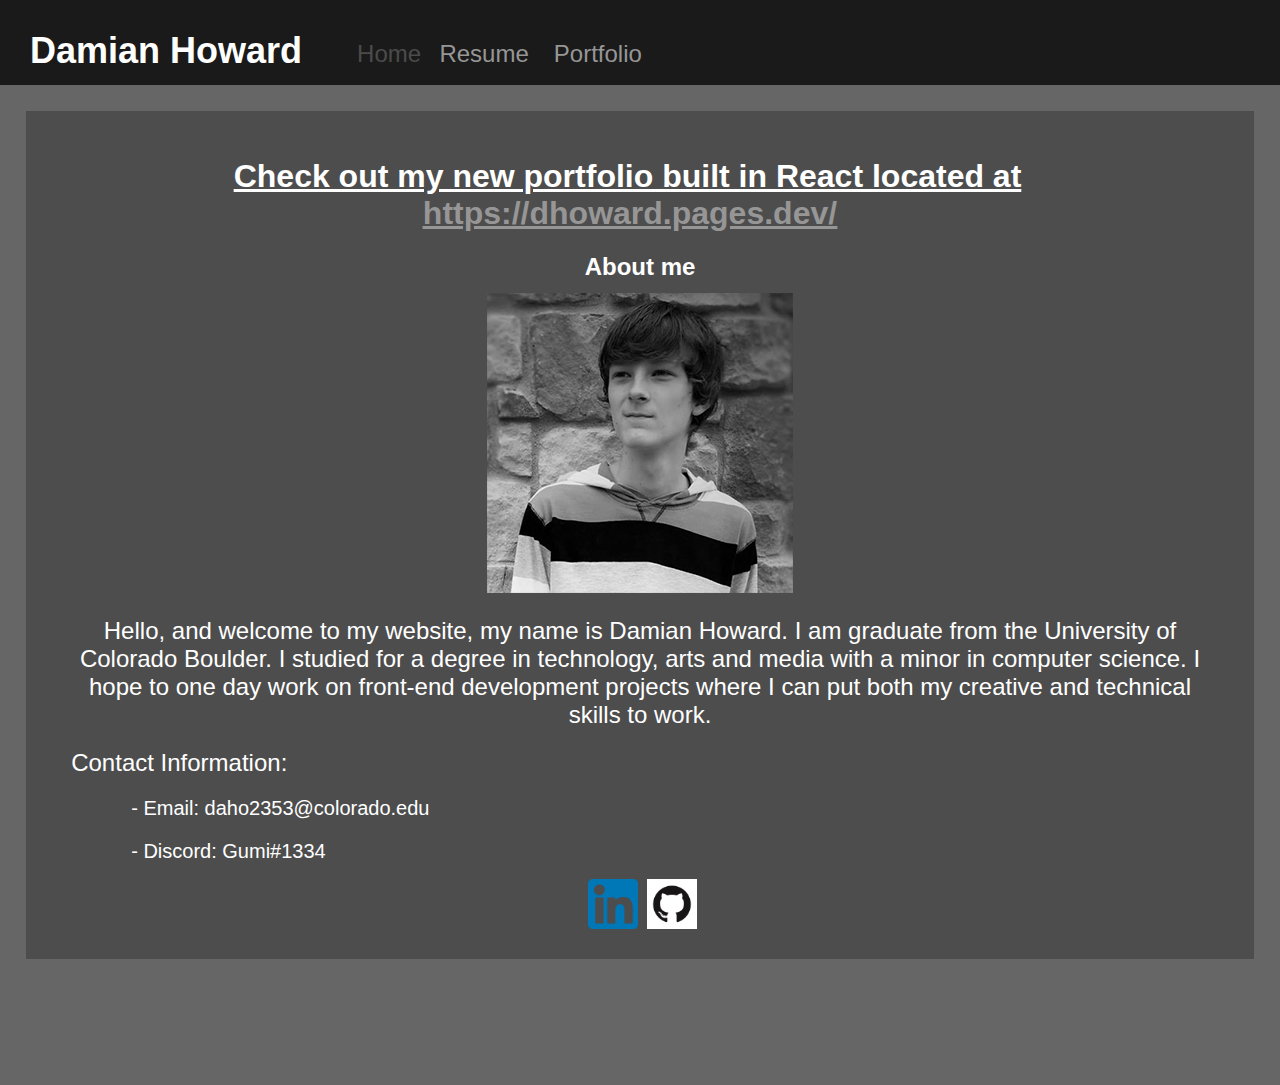
<file: index.html>
<!doctype html>

<html lang="en">

<title>
    Damian Howard - Home
</title>

<!-- at some point do something cool and stylish with Javascript -->
<meta charset="utf-8">

<link href="Project2/css/p2.css" rel="stylesheet" type="text/css">

</head>

<body>

    <div id=container>
        <header>
            <nav>
                <h2> Damian Howard</h2>
                <div class = "pre">
                    <a href="index" class = "activewindow">   Home  </a> 
                    <a href="Project2/resume">Resume  </a>
                    <a href="Project2/portfolio"> Portfolio</a>
                </div>
            </nav>
        </header>
        <div id=article>
            <section class="fullwidth">
                <h1 class="disclaimer"> Check out my new portfolio built in React located at <a href="https://dhoward.pages.dev/"> https://dhoward.pages.dev/ </a></h1>
                <h3> About me </h3>
                <img src="Project2/img/Portrait.png" alt=" a picture of me">
                <p> Hello, and welcome to my website, my name is Damian Howard. I am graduate from the University of Colorado Boulder. I studied for a degree in technology, arts and media with a minor in computer science. I hope to one day work on front-end development projects where I can put both my creative and technical skills to work. </p>
                <p> Contact Information: </p>
                <ol>
                    <li> - Email: daho2353@colorado.edu </p></li>
                    <li> - Discord: Gumi#1334 </li>
                </ol>
                <a href="https://www.linkedin.com/in/damian-howard-801906174/"><img src="Project2/img/linkedin.png" height="50px" width="50px"></a>
                <a href="https://github.com/daho2353"><img src="Project2/img/github.png" height="50px" width="50px"></a>
                </div>
            </section>
        </div>


        <footer>

        </footer>

    </div>
</body>


</html>
</file>
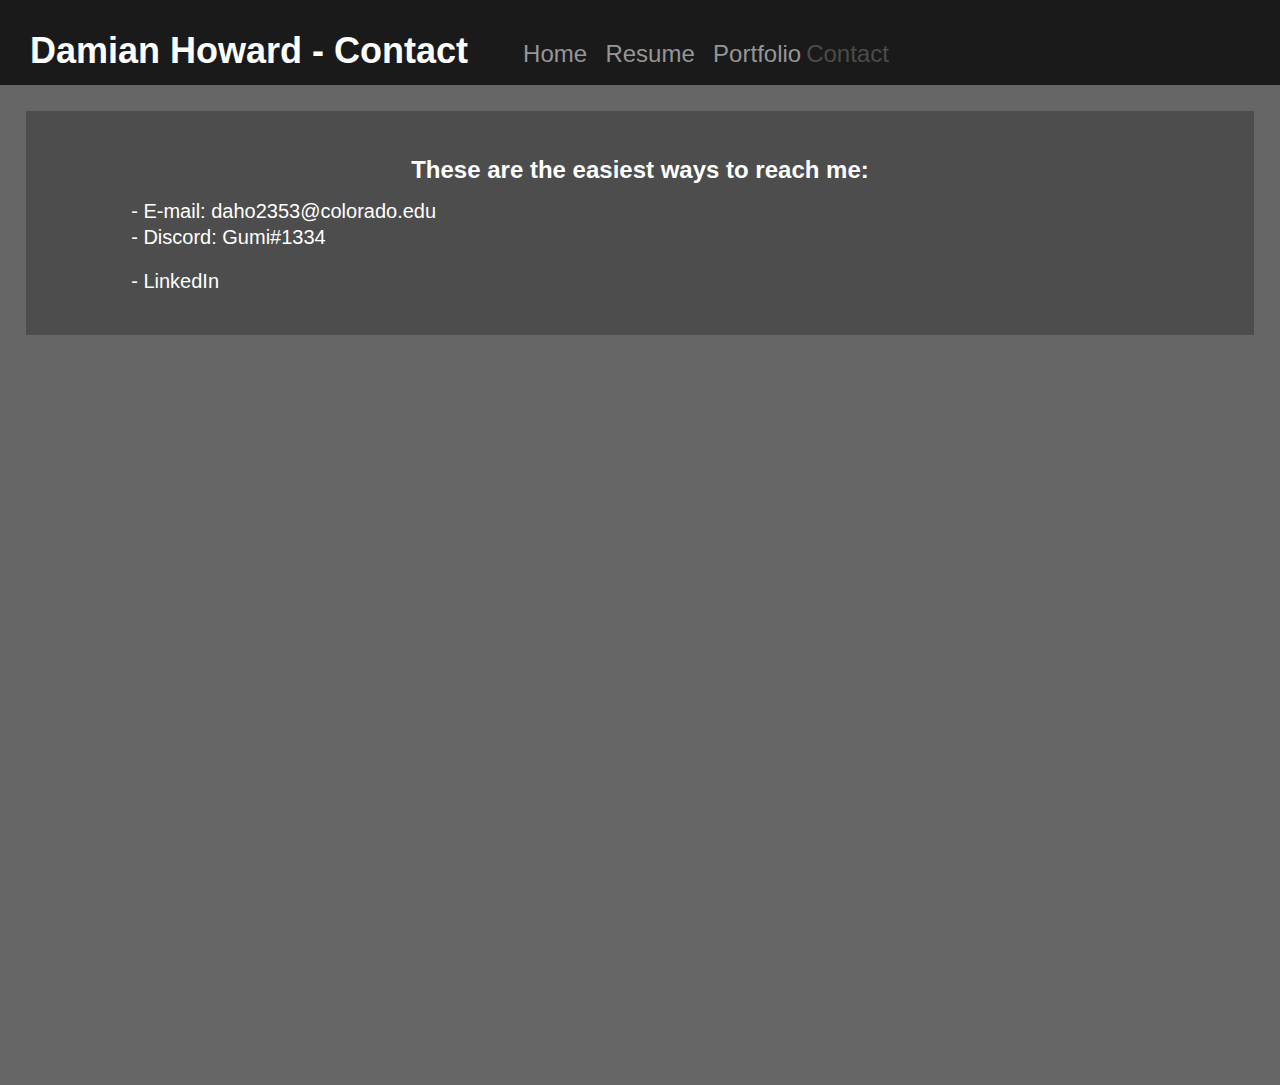
<file: Project2/Contact.html>
<!doctype html>

<html lang="en">

<title>
    Damian Howard - Contact
</title>

<meta charset="utf-8">

<link href="css/p2.css" rel="stylesheet" type="text/css">

</head>

<body>

    <div id=container>
        <header>
        <nav>
            <h2> Damian Howard - Contact </h2>
            <div class="pre">
                <a href="../index.html">   Home  </a> 
                <a href="resume.html">Resume  </a>
                <a href="portfolio.html">Portfolio</a>
                <a href="contact.html" class = "activewindow">Contact  </a> 
            </div>
        </nav>
        </header>
        <div id=article>

            <section class="fullwidth">
                <h3> These are the easiest ways to reach me: </h3>
                <ul>
                    <li> - E-mail: daho2353@colorado.edu</li>
                    <li> - Discord: Gumi#1334</li>
                    <a href="https://www.linkedin.com/in/damian-howard-801906174/" class="whitetext"><li>- LinkedIn </li></a>
                </ul>
                <!-- spice this up with buttons or something -->
            </section>
        </div>


        <footer>

        </footer>

    </div>
</body>


</html>
</file>
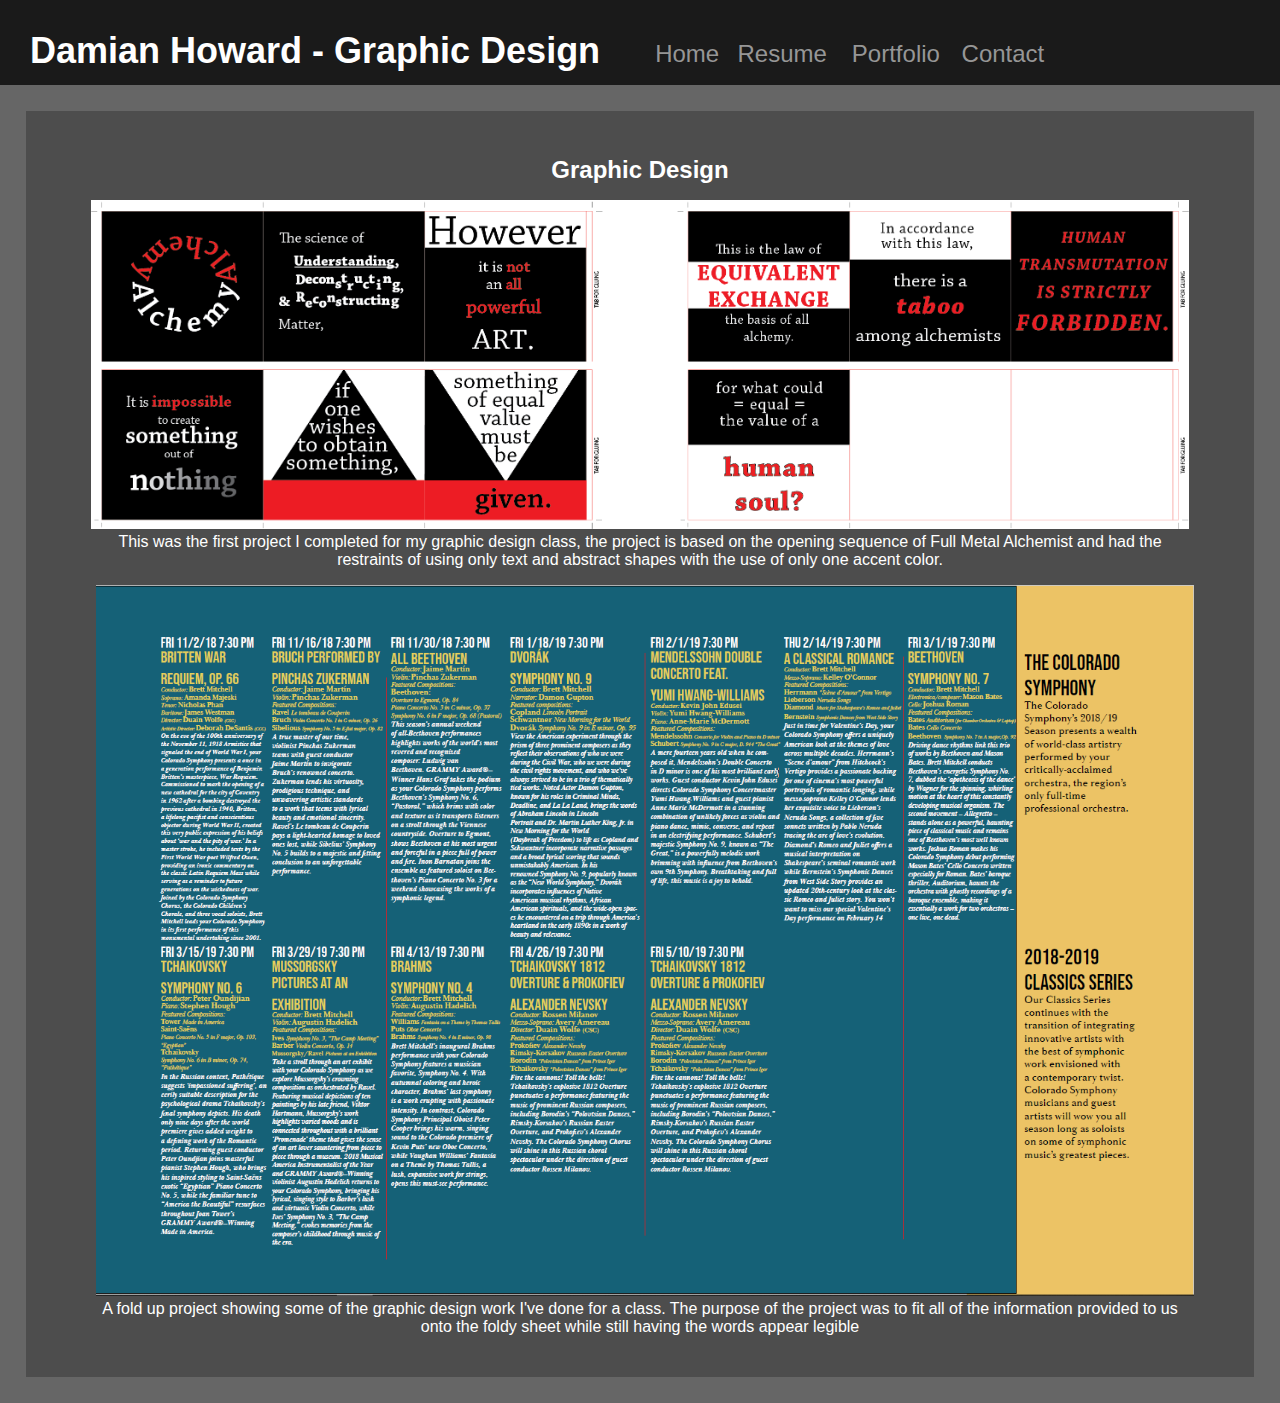
<file: Project2/GD.html>
<!doctype html>

<html lang="en">

<title>
    Damian Howard - Graphic Design
</title>

<meta charset="utf-8">

<link href="css/p2.css" rel="stylesheet" type="text/css">

</head>

<body>

    <div id=container>
        <header>
        <nav>
            <h2> Damian Howard - Graphic Design </h2>
            <div class = "pre">
                <a href="../index.html">   Home  </a> 
                <a href="resume.html">Resume  </a>
                <div class="dropdown"> 
                    <a href="projects.html" class="dropbutton"> Portfolio </a> 
                    <div class="dropdowncontent">
                        <a href="PV.html"> Photography </a>
                        <a href="SD.html"> Software Dev.</a>
                        <a href="music.html"> Music </a>
                        <a href="GD.html" class ="activewindow"> Graphic Design</a>
                    </div>
                </div>
                <a href="contact.html">Contact  </a> 
            </div>
        </nav>
        </header>
        <div id=article>
            <section class="fullwidth">
                <h3> Graphic Design </h3>
                <figure> 
                    <img src="img/project1.png" alt="TEXT Project 1" class="whitebackground">
                    <figcaption> This was the first project I completed for my graphic design class, the project is based on the opening sequence of Full Metal Alchemist and had the restraints of using only text and abstract shapes with the use of only one accent color.  </figcaption>
                </figure>
                <figure>
                    <a href="img/project2.png"><img src="img/project2.png" alt="TEXT Project 2"></a>
                    <figcaption> A fold up project showing some of the graphic design work I've done for a class. The purpose of the project was to fit all of the information provided to us onto the foldy sheet while still having the words appear legible</figcaption>
                </figure>
                <!-- thumbnail the project images because they take a bit to load -->
                <!-- add Gumi logo I made in TEXT-->
            </section>

        </div>


        <footer>

        </footer>

    </div>
</body>


</html>
</file>
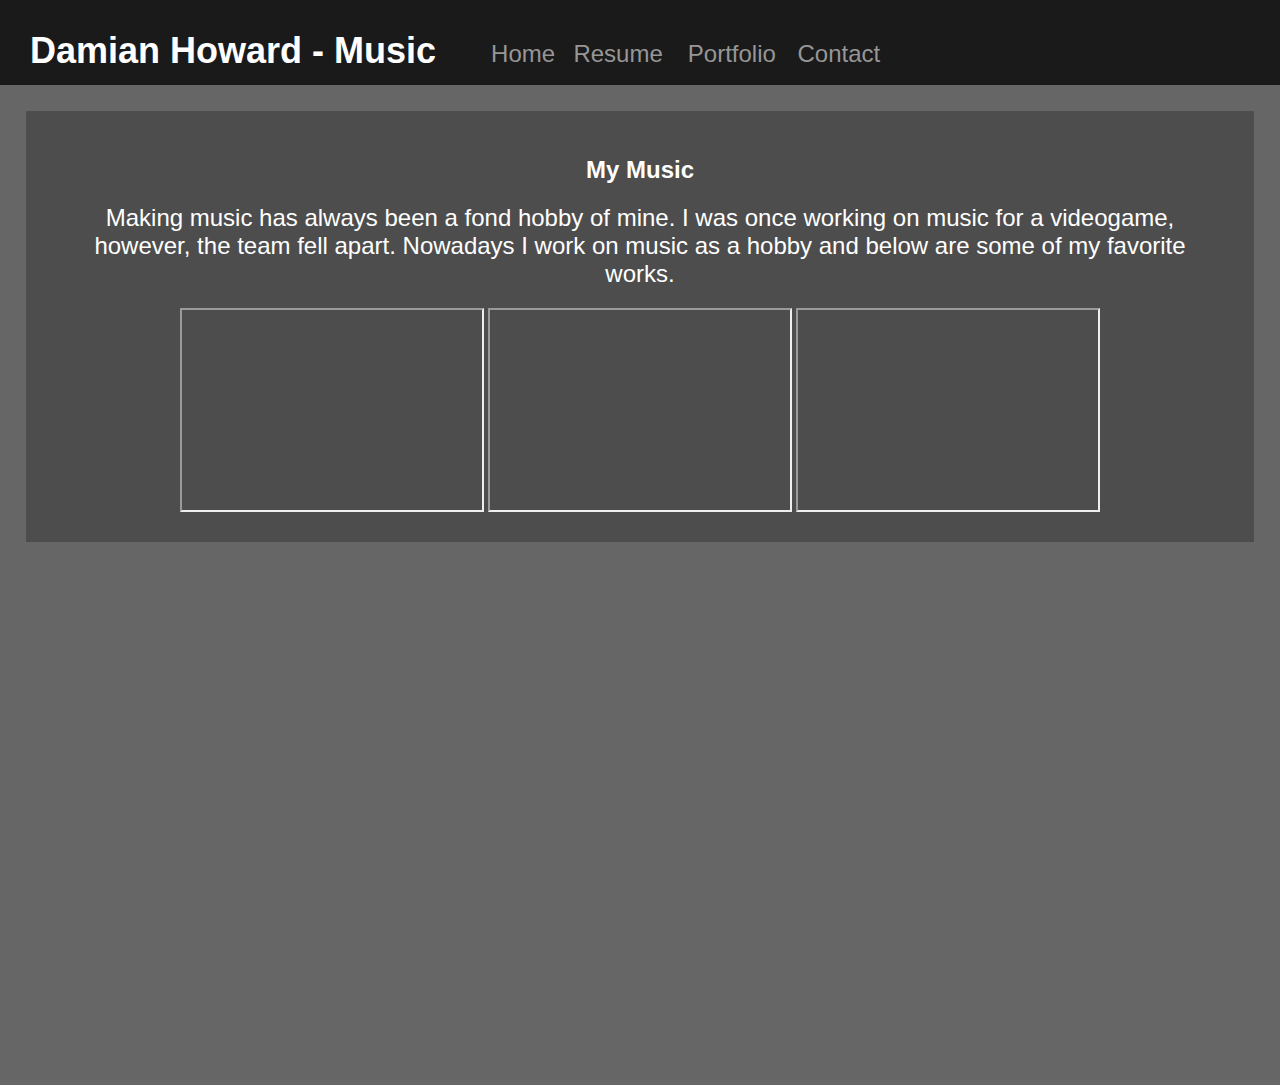
<file: Project2/music.html>
<!doctype html>

<html lang="en">

<title>
    Damian Howard - Music
</title>

<meta charset="utf-8">

<link href="css/p2.css" rel="stylesheet" type="text/css">

</head>

<body>

    <div id=container>
        <header>
        <nav>
            <h2> Damian Howard - Music </h2>
            <div class = "pre">
                <a href="../index.html">   Home  </a> 
                <a href="resume.html">Resume  </a>
                <div class="dropdown"> 
                    <a href="projects.html" class="dropbutton"> Portfolio </a> 
                    <div class="dropdowncontent">
                        <a href="PV.html"> Photography </a>
                        <a href="SD.html"> Software Dev.</a>
                        <a href="music.html" class="activewindow"> Music </a>
                        <a href="GD.html"> Graphic Design</a>
                    </div>
                </div>
                <a href="contact.html">Contact  </a> 
            </div>
        </nav>
        </header>
        <div id=article>

            <section class="fullwidth">
                <h3> My Music </h3>
                <p> Making music has always been a fond hobby of mine. I was once working on music for a videogame, however, the team fell apart. Nowadays I work on music as a hobby and below are some of my favorite works.</p>
                <iframe height="200" allow="autoplay" src="https://w.soundcloud.com/player/?url=https%3A//api.soundcloud.com/tracks/534698049&color=%23ff5500&auto_play=false&hide_related=false&show_comments=true&show_user=true&show_reposts=false&show_teaser=true&visual=true%22%3E"></iframe>
                <iframe height="200" allow="autoplay" src="https://w.soundcloud.com/player/?url=https%3A//api.soundcloud.com/tracks/500973090&color=%23ff5500&auto_play=false&hide_related=false&show_comments=true&show_user=true&show_reposts=false&show_teaser=true&visual=true%22%3E"></iframe>
                <iframe height="200" allow="autoplay" src="https://w.soundcloud.com/player/?url=https%3A//api.soundcloud.com/tracks/514441077&color=%23ff5500&auto_play=false&hide_related=false&show_comments=true&show_user=true&show_reposts=false&show_teaser=true&visual=true%22%3E"></iframe>
            </section>
        </div>


        <footer>

        </footer>

    </div>
</body>


</html>
</file>
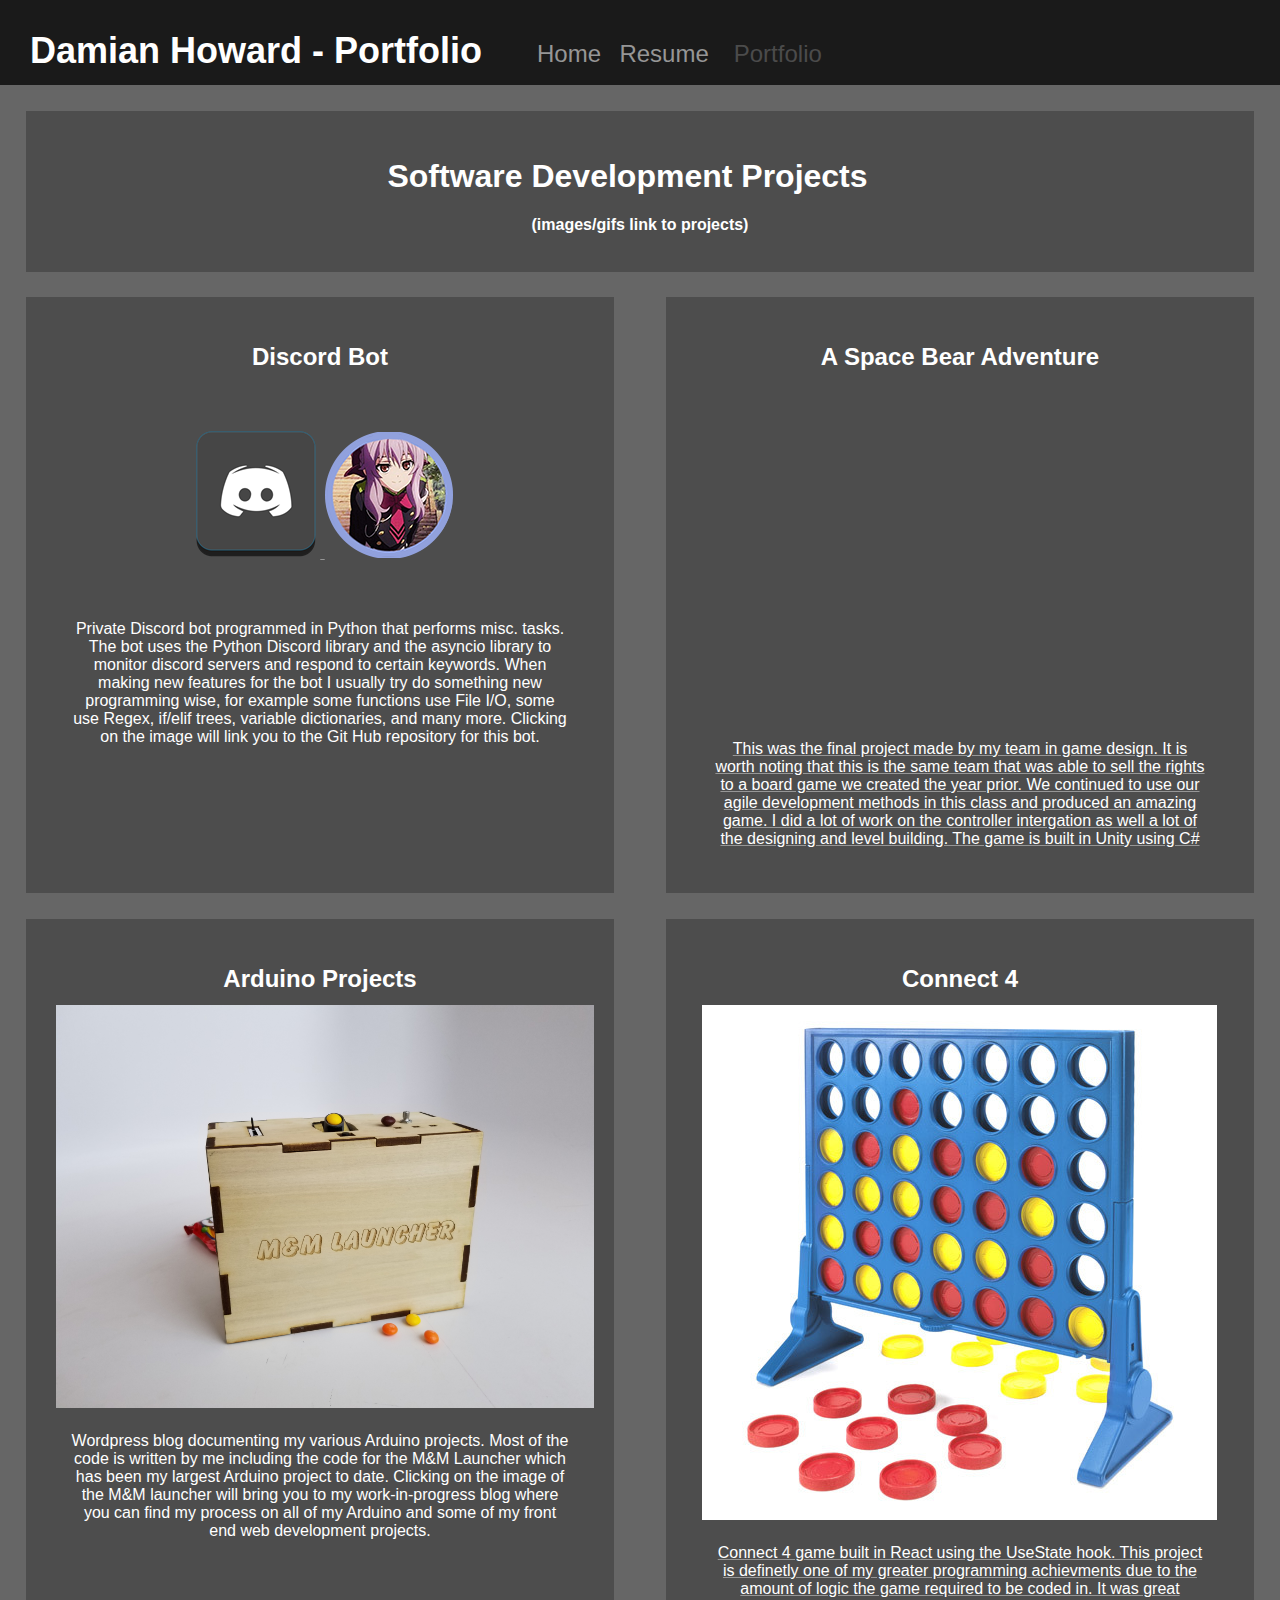
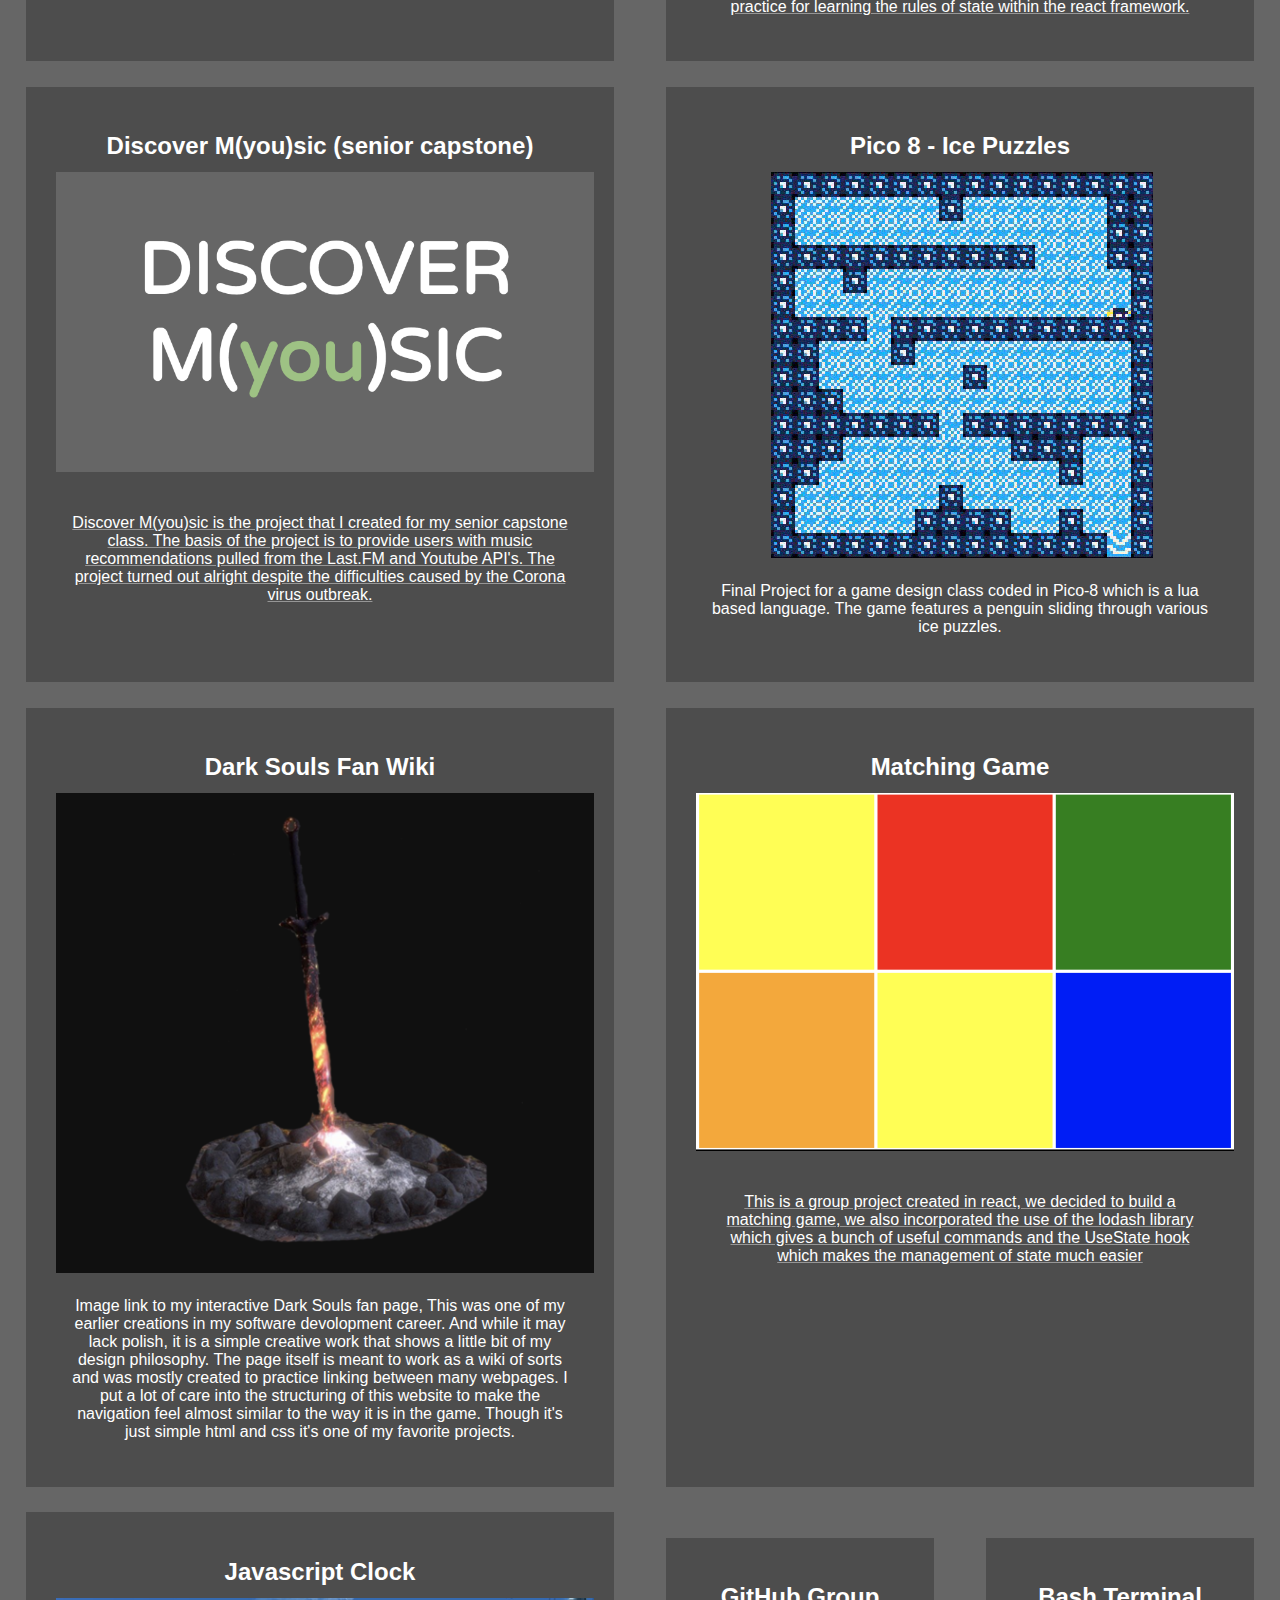
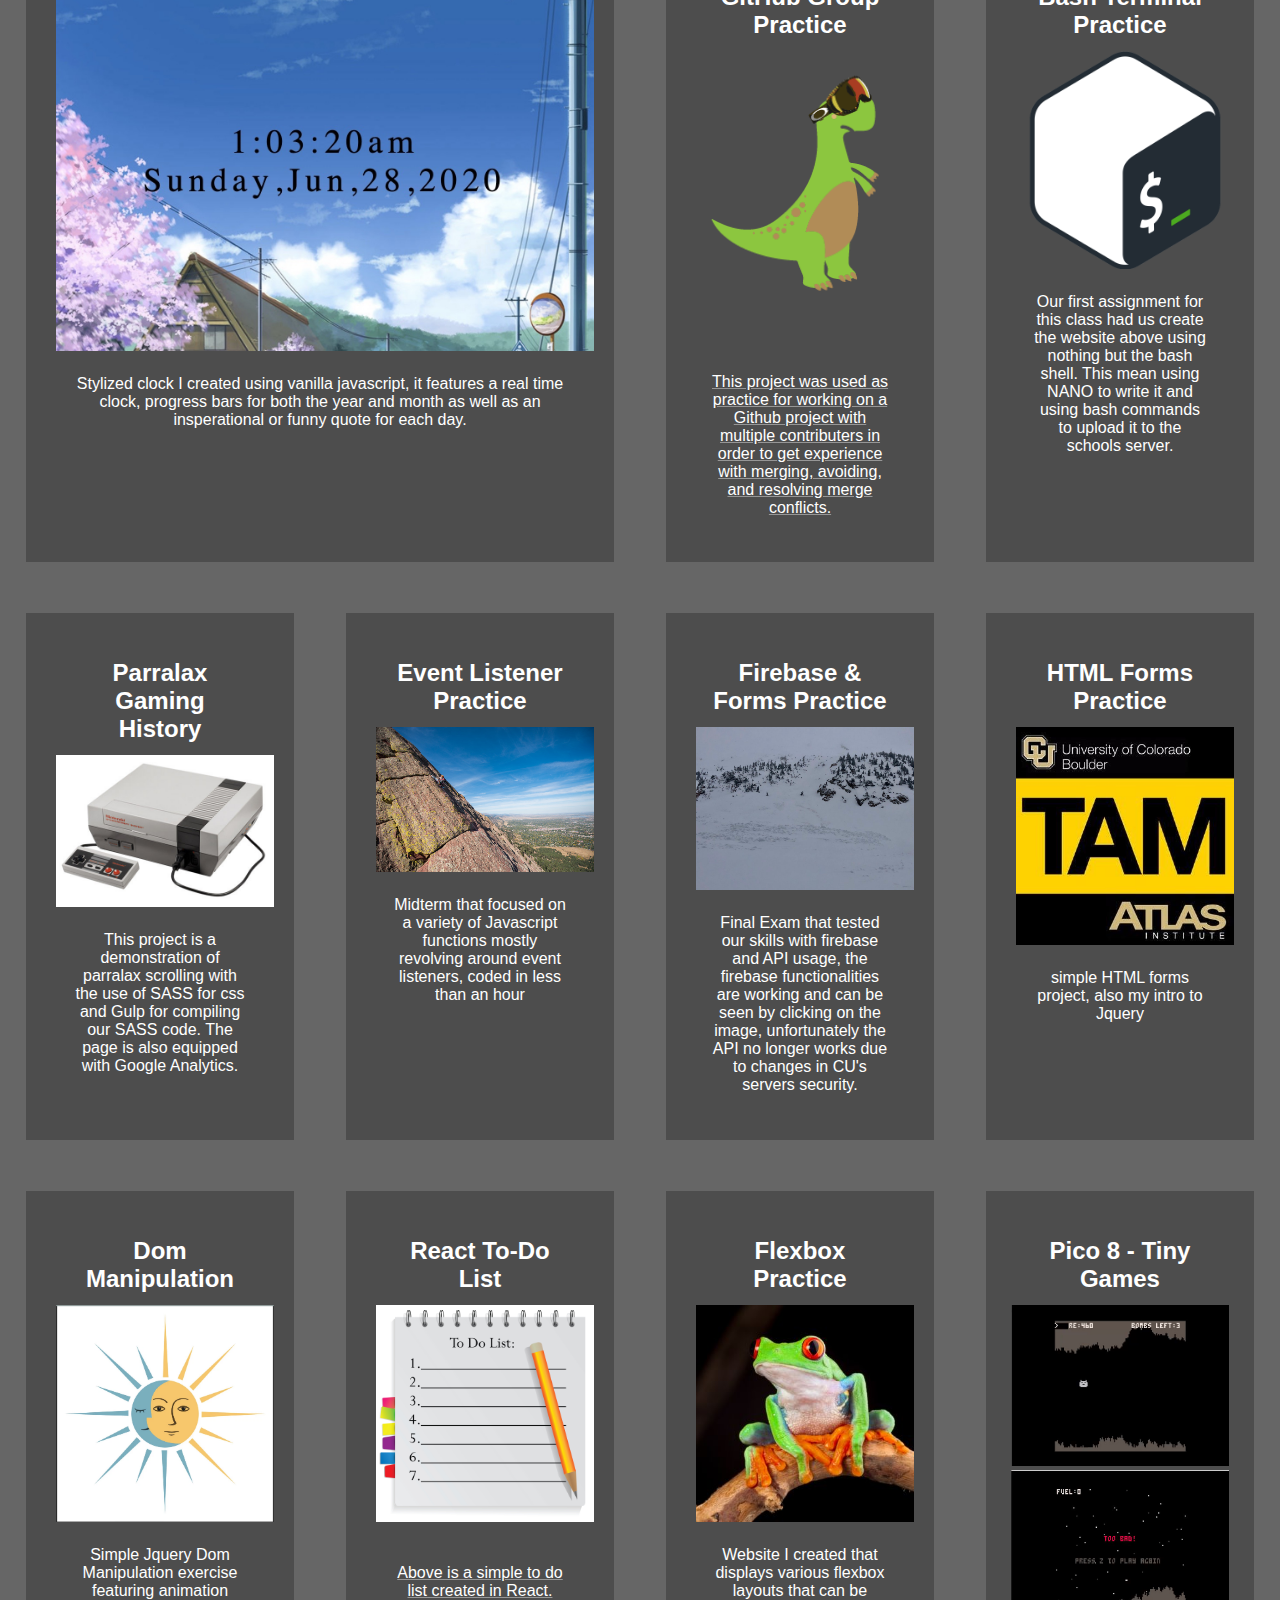
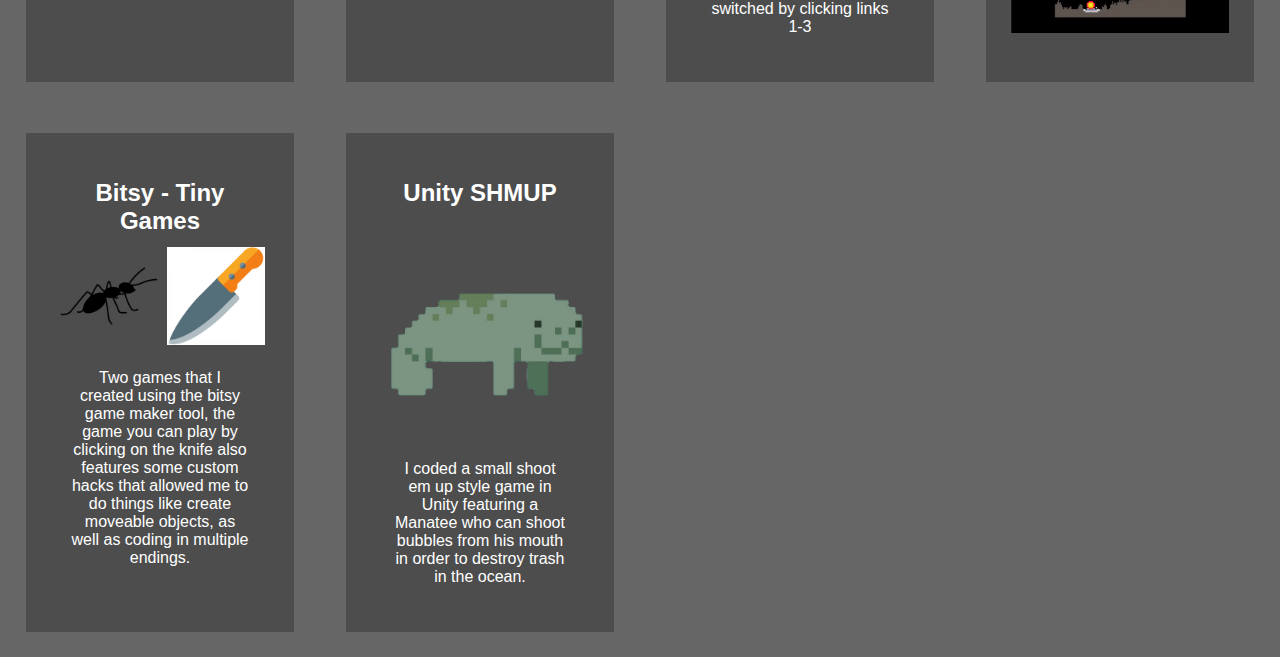
<file: Project2/portfolio.html>
<!doctype html>

<html lang="en">

<title>
    Damian Howard - Software Dev.
</title>

<meta charset="utf-8">

<link href="css/p2.css" rel="stylesheet" type="text/css">

</head>

<body>

    <div id=container>
        <header>
        <nav>
            <h2> Damian Howard - Portfolio </h2>
            <div class = "pre">
                <a href="../index">   Home  </a> 
                <a href="resume">Resume  </a>
                <a href="portfolio" class="activewindow"> Portfolio</a>
            </div>
        </nav>
        </header>
        <div id=article>

            <section class="fullwidth">
                <h1> Software Development Projects </h1>
                <h3 class="smallheader"> (images/gifs link to projects)</h4>
            </section>

            <section class="halfwidth">
                <h3> Discord Bot </h3>
                <section class="fullwidth" style="margin-top: 3em ; margin-bottom: 3em">
                    <a href = "https://github.com/daho2353/Discord-Bot">
                        <img src="img/discord.png" alt="discord icon">
                        <img src="img/boticon.png" alt="bot icon">
                    </a>
                </section>
                <p class="smallheader"> Private Discord bot programmed in Python that performs misc. tasks. The bot uses the Python Discord library and the asyncio library to monitor discord servers and respond to certain keywords. When making new features for the bot I usually try do something new programming wise, for example some functions use File I/O, some use Regex, if/elif trees, variable dictionaries, and many more. Clicking on the image will link you to the Git Hub repository for this bot.</p>
            </section>

            <section class="halfwidth">
                <h3> A Space Bear Adventure </h3>
                <iframe width="560" height="315" src="https://www.youtube.com/embed/ie4Q3VwbWSA" frameborder="0" allow="accelerometer; autoplay; encrypted-media; gyroscope; picture-in-picture" allowfullscreen></iframe>
                <a href="https://github.com/turnerdylan/SpaceBearsFA19"><p class="smallheader"> This was the final project made by my team in game design. It is worth noting that this is the same team that was able to sell the rights to a board game we created the year prior. We continued to use our agile development methods in this class and produced an amazing game. I did a lot of work on the controller intergation as well a lot of the designing and level building. The game is built in Unity using C#</p></a>
            </section>

            <section class="halfwidth">
                <h3> Arduino Projects </h3>
                <a href="https://daho2353.wordpress.com/category/object/"><img src="img/MMLaunch.jpg" alt="arduino icon"></a>
                <p class="smallheader"> Wordpress blog documenting my various Arduino projects. Most of the code is written by me including the code for the M&M Launcher which has been my largest Arduino project to date. Clicking on the image of the M&M launcher will bring you to my work-in-progress blog where you can find my process on all of my Arduino and some of my front end web development projects.</p>
            </section>

            <section class="halfwidth">
                <h3> Connect 4 </h3>
                <a href="http://creative.colorado.edu/~daho2353/dev/Final"><img src="img/connect4.jpeg" alt="Connect 4"></a>
                <a href="https://github.com/daho2353/connect4"><p class="smallheader"> Connect 4 game built in React using the UseState hook. This project is definetly one of my greater programming achievments due to the amount of logic the game required to be coded in. It was great practice for learning the rules of state within the react framework.</p></a>
            </section>

            <section class="halfwidth">
                <h3> Discover M(you)sic (senior capstone)</h3>
                <a href="https://creative.colorado.edu/~daho2353/capstone/"><img src="img/capstone.png" alt="capstone" ></a>
                <a href="https://daho2353.wordpress.com/2020/01/13/capstone-documentation/"><p class="smallheader"> Discover M(you)sic is the project that I created for my senior capstone class. The basis of the project is to provide users with music recommendations pulled from the Last.FM and Youtube API's. The project turned out alright despite the difficulties caused by the Corona virus outbreak.</p></a>
            </section>

            <section class="halfwidth">
                <h3> Pico 8 - Ice Puzzles</h3>
                <a href="https://imgumi.itch.io/penguin-cave"><img src="img/penguin.gif" alt="final pico8 game"></a>
                <p class="smallheader"> Final Project for a game design class coded in Pico-8 which is a lua based language. The game features a penguin sliding through various ice puzzles.</p>
            </section>

            <section class="halfwidth">
                <h3> Dark Souls Fan Wiki </h3>
                <a href="http://creative.colorado.edu/~daho2353/web/Project1/UBonfire.html"><img src="img/darksoul.png" alt="Home Screen to Project"></a>
                <p class="smallheader"> Image link to my interactive Dark Souls fan page, This was one of my earlier creations in my software devolopment career. And while it may lack polish, it is a simple creative work that shows a little bit of my design philosophy. The page itself is meant to work as a wiki of sorts and was mostly created to practice linking between many webpages. I put a lot of care into the structuring of this website to make the navigation feel almost similar to the way it is in the game. Though it's just simple html and css it's one of my favorite projects.</p>
            </section>

            <section class="halfwidth">
                <h3> Matching Game </h3>
                <a href="http://creative.colorado.edu/~daho2353/fwd/Project2"><img src="img/matching.png" alt="project 2 image"></a>
                <a href="https://github.com/daho2353/FWDProject2"><p class="smallheader"> This is a group project created in react, we decided to build a matching game, we also incorporated the use of the lodash library which gives a bunch of useful commands and the UseState hook which makes the management of state much easier </p></a>
            </section>

            <section class="halfwidth">
                <h3> Javascript Clock </h3>
                <a href="https://creative.colorado.edu/~daho2353/web/Lab8/clock.html"><img src="img/clock.jpg" alt="clock"></a>
                <p class="smallheader"> Stylized clock I created using vanilla javascript, it features a real time clock, progress bars for both the year and month as well as an insperational or funny quote for each day.</p>
            </section>

            <section class="quarterwidth">
                <h3> GitHub Group Practice </h3>
                <a href="http://creative.colorado.edu/~daho2353/dev/exquisitecorpse"><img src="img/dino.png" alt="exquisite corpse image representation (dinosaur)"></a>
                <a href="https://github.com/smanning29/exquisite-corpse"><p class="smallheader"> This project was used as practice for working on a Github project with multiple contributers in order to get experience with merging, avoiding, and resolving merge conflicts. </p></a>
            </section>

            <section class="quarterwidth">
                <h3> Bash Terminal Practice </h3>
                <a href="http://creative.colorado.edu/~daho2353/dev/bashme"><img src="img/bash.png" alt = "Bash Logo"/></a>
                <p class="smallheader">  Our first assignment for this class had us create the website above using nothing but the bash shell. This mean using NANO to write it and using bash commands to upload it to the schools server. </p>
            </section>

            <section class="quarterwidth">
                <h3> Parralax Gaming History </h3>
                <a href="http://creative.colorado.edu/~daho2353/dev/gaminghistory"><img src="img/NES.jpg" alt="Nintendo Entertainment System"></a>
                <p class="smallheader"> This project is a demonstration of parralax scrolling with the use of SASS for css and Gulp for compiling our SASS code. The page is also equipped with Google Analytics.</p>
            </section>

            <section class="quarterwidth">
                <h3> Event Listener Practice </h3>
                <a href="http://creative.colorado.edu/~daho2353/fwd/midterm"><img src="img/flatirons.png" alt="Midterm representation"></a>
                <p class="smallheader"> Midterm that focused on a variety of Javascript functions mostly revolving around event listeners, coded in less than an hour </p>
            </section>

            <section class="quarterwidth">
                <h3> Firebase & Forms Practice </h3>
                <a href="http://creative.colorado.edu/~daho2353/fwd/Final/"><img src="img/avalanche.jpg" alt="final image "></a>
                <p class="smallheader">  Final Exam that tested our skills with firebase and API usage, the firebase functionalities are working and can be seen by clicking on the image, unfortunately the API no longer works due to changes in CU's servers security. </p>
            </section>

            <section class="quarterwidth">
                <h3> HTML Forms Practice </h3>
                <a href="http://creative.colorado.edu/~daho2353/fwd/Lab2/Lab2.html"><img src="img/TAM.jpg" alt="Lab 2 image representation"></a>
                <p class="smallheader"> simple HTML forms project, also my intro to Jquery </p>
            </section>

            <section class="quarterwidth">
                <h3> Dom Manipulation</h3>
                <a href="http://creative.colorado.edu/~daho2353/fwd/Lab4/Lab4.html"><img src="img/sunmoon.png" alt="Lab 4 image representation"></a>
                <p class="smallheader"> Simple Jquery Dom Manipulation exercise featuring animation </p>
            </section>

            <section class="quarterwidth">
                <h3> React To-Do List </h3>
                <a href="http://creative.colorado.edu/~daho2353/fwd/Lab7"><img src="img/todolist.jpg" alt="Lab 7 image representation" ></a>
                <a href="https://github.com/daho2353/ReactToDo/tree/master/src" ><p class="smallheader">Above is a simple to do list created in React. </p></a>
            </section>

            <section class="quarterwidth">
                <h3> Flexbox Practice</h3>
                <a href="https://creative.colorado.edu/~daho2353/web/Lab5/flexbox-layout1.html"><img src="img/frog.jpg" alt =" flexbox froggy pun"></a>
                <p class="smallheader"> Website I created that displays various flexbox layouts that can be switched by clicking links 1-3 </p>
            </section>

            <section class="quarterwidth">
                <h3> Pico 8 - Tiny Games</h3>
                <img src="img/flappy.gif" alt="pico 8 game">
                <img src="img/land.gif" alt="pico 8 game">
            </section>

            <section class="quarterwidth">
                <h3> Bitsy - Tiny Games </h3>
                <a href="https://imgumi.itch.io/worker-ant-scavenges-for-food"><img src="img/ant.png" alt="ant" hieght="50%" width="45%"></a>
                <a href="https://imgumi.itch.io/the-murder-in-squarulus-mansion"><img src="img/knife.png" alt="knife" hieght="50%" width="45%"></a>
                <p class="smallheader"> Two games that I created using the bitsy game maker tool, the game you can play by clicking on the knife also features some custom hacks that allowed me to do things like create moveable objects, as well as coding in multiple endings.</p>
            </section>

            <section class="quarterwidth">
                <h3> Unity SHMUP </h3>
                <img src="img/manatee.png" alt="manatee">
                <p class="smallheader"> I coded a small shoot em up style game in Unity featuring a Manatee who can shoot bubbles from his mouth in order to destroy trash in the ocean. </p>
            </section>


        </div>


        <footer>

        </footer>

    </div>
</body>


</html>
</file>
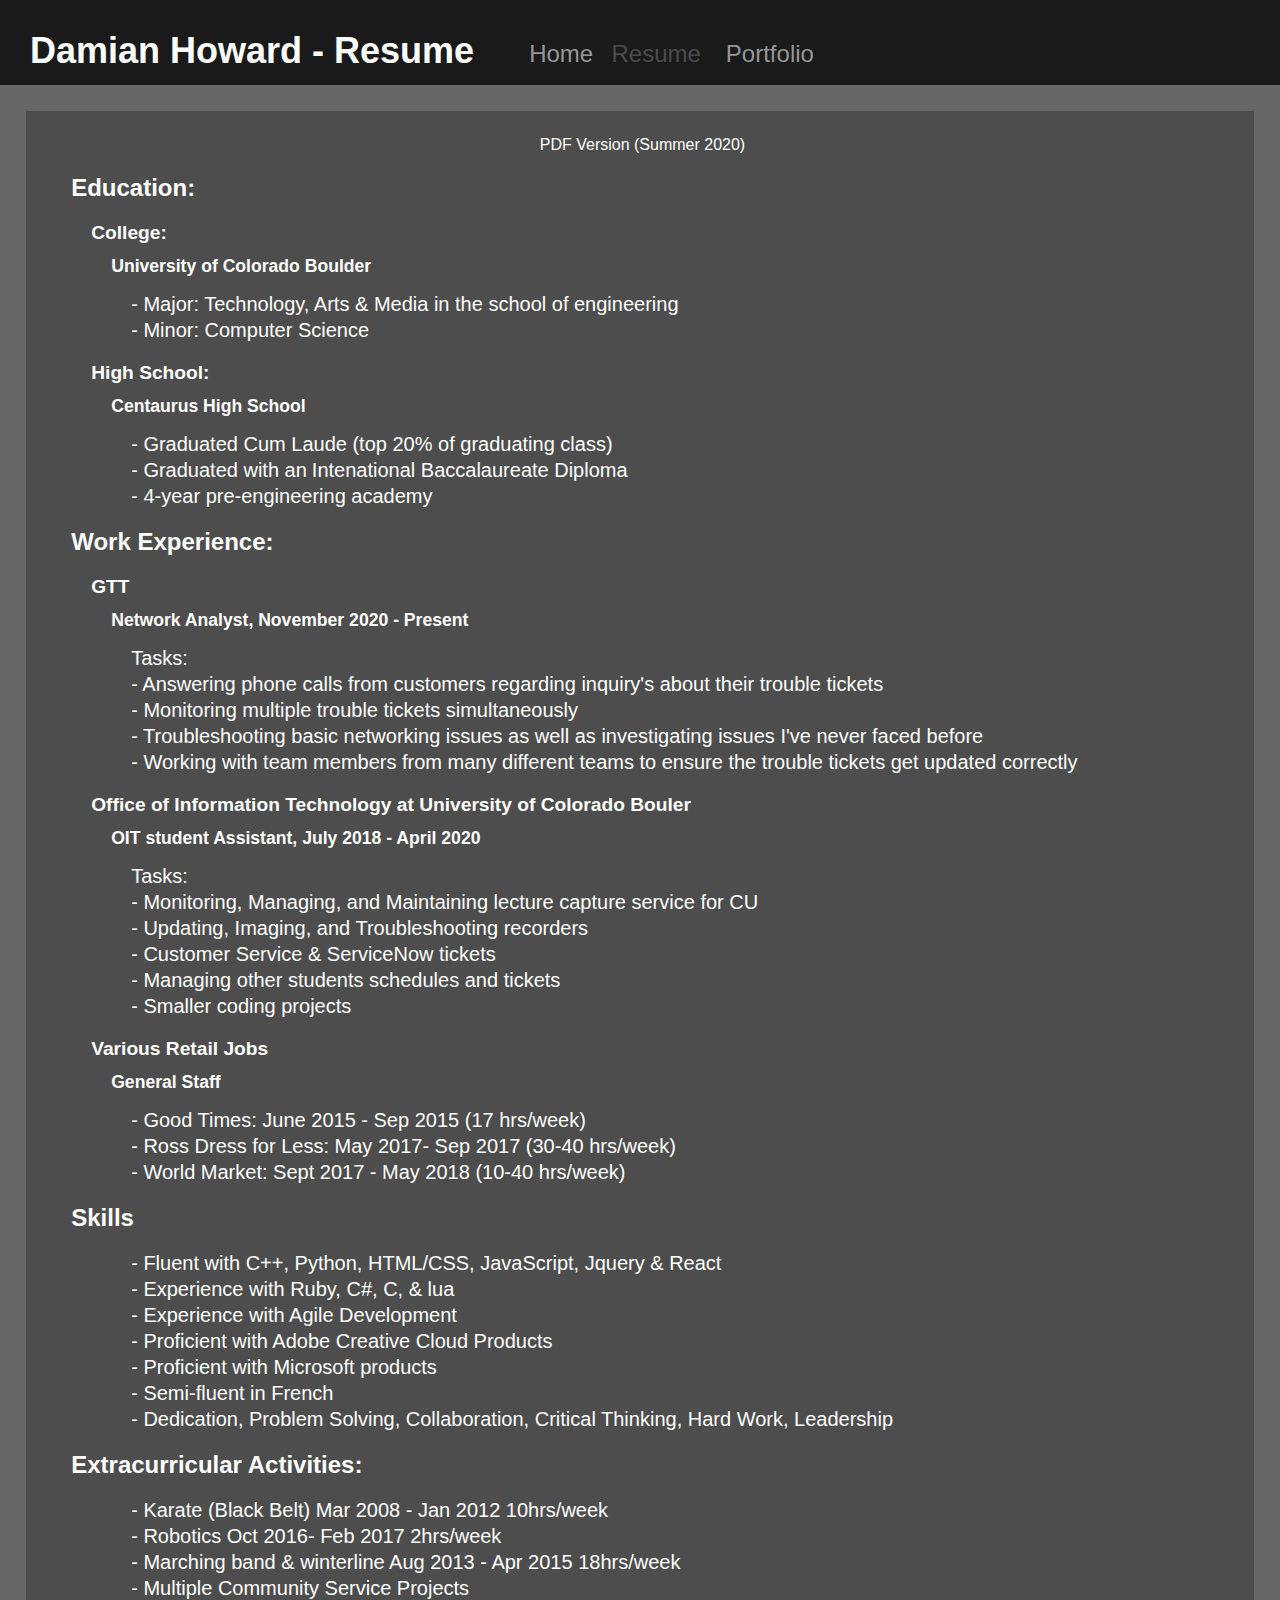
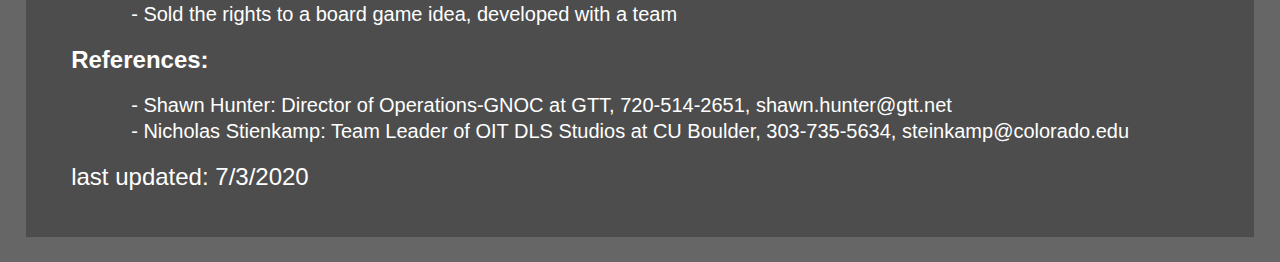
<file: Project2/resume.html>
<!doctype html>

<html lang="en">

<title>
    Damian Howard - Resume
</title>

<meta charset="utf-8">

<link href="css/p2.css" rel="stylesheet" type="text/css">

</head>

<body>
    <div id=container>

        <header>
            <nav>
                <h2> Damian Howard - Resume </h2>
                <div class = "pre">
                    <a href="../index">   Home  </a> 
                    <a href="resume" class = "activewindow">Resume  </a>
                    <a href="portfolio"> Portfolio </a>
                </div>
            </nav>
        </header>

        <div id=article>
            <!-- play with different formats for this maybe a nested flexbox that splits the info into 2 columns-->
            <section class="fullwidth">
                <a class="whitetext" href="Media/Resume.pdf"> PDF Version (Summer 2020) </a>
                <h2>Education:</h2>
                <h4 class="indent">College:</h4>
                <h5 class="indent">University of Colorado Boulder</h5>
                <ul>
                    <li> - Major: Technology, Arts & Media in the school of engineering</li>
                    <li> - Minor: Computer Science</li>
                </ul>
                <h4 class="indent">High School:</h4>
                <h5 class="indent">Centaurus High School</h5>
                <ul>
                    <li> - Graduated Cum Laude (top 20% of graduating class)</li>
                    <li> - Graduated with an <a class="whitetext" href="https://www.ibo.org/programmes/" target="_blank" style="font-size: 1em;"> Intenational Baccalaureate Diploma</a></li>
                    <li> - 4-year pre-engineering academy</li>
                </ul>

                <h2> Work Experience: </h2>
                <h4 class="indent">GTT</h4>
                <h5 class="indent"> Network Analyst, November 2020 - Present</h5>
                <ul>
                    <li> Tasks:</li>
                    <li> - Answering phone calls from customers regarding inquiry's about their trouble tickets</li>
                    <li> - Monitoring multiple trouble tickets simultaneously</li>
                    <li> - Troubleshooting basic networking issues as well as investigating issues I've never faced before</li>
                    <li> - Working with team members from many different teams to ensure the trouble tickets get updated correctly </li>
                </ul>
                <h4 class="indent">Office of Information Technology at University of Colorado Bouler</h4>
                <h5 class="indent"> OIT student Assistant, July 2018 - April 2020</h5>
                <ul>
                    <li> Tasks:</li>
                    <li> - Monitoring, Managing, and Maintaining lecture capture service for CU</li>
                    <li> - Updating, Imaging, and Troubleshooting recorders</li>
                    <li> - Customer Service & ServiceNow tickets</li>
                    <li> - Managing other students schedules and tickets </li>
                    <li> - Smaller coding projects </li>
                </ul>
                <h4 class="indent"> Various Retail Jobs </h4>
                <h5 class="indent"> General Staff</h5>
                <ul>
                    <li> - Good Times: June 2015 - Sep 2015 (17 hrs/week)</li>
                    <li> - Ross Dress for Less: May 2017- Sep 2017 (30-40 hrs/week)</li>
                    <li> - World Market: Sept 2017 - May 2018 (10-40 hrs/week)</li>
                </ul>
                <h2> Skills </h2>
                <ul>
                    <li> - Fluent with C++, Python, HTML/CSS, JavaScript, Jquery & React</li>
                    <li> - Experience with Ruby, C#, C, & lua </li>
                    <li> - Experience with Agile Development</li>
                    <li> - Proficient with Adobe Creative Cloud Products</li>
                    <li> - Proficient with Microsoft products</li>
                    <li> - Semi-fluent in French</li>
                    <li> - Dedication, Problem Solving, Collaboration, Critical Thinking, Hard Work, Leadership</li>
                </ul>
                <h2> Extracurricular Activities: </h2>
                <ul>
                    <li> - Karate (Black Belt) Mar 2008 - Jan 2012 10hrs/week</li>
                    <li> - Robotics Oct 2016- Feb 2017 2hrs/week</li>
                    <li> - Marching band & winterline Aug 2013 - Apr 2015 18hrs/week</li>
                    <li> - Multiple Community Service Projects</li>
                    <li> - Sold the rights to a board game idea, developed with a team</li>
                </ul>
                <h2> References: </h2>
                <ul>
                    <li> - Shawn Hunter: Director of Operations-GNOC at GTT, 720-514-2651, shawn.hunter@gtt.net</li>
                    <li> - Nicholas Stienkamp: Team Leader of OIT DLS Studios at CU Boulder, 303-735-5634, steinkamp@colorado.edu</li>
                </ul>
                <p> last updated: 7/3/2020 </p>

            </section>
        </div>


        <footer>

        </footer>

    </div>
</body>


</html>
</file>
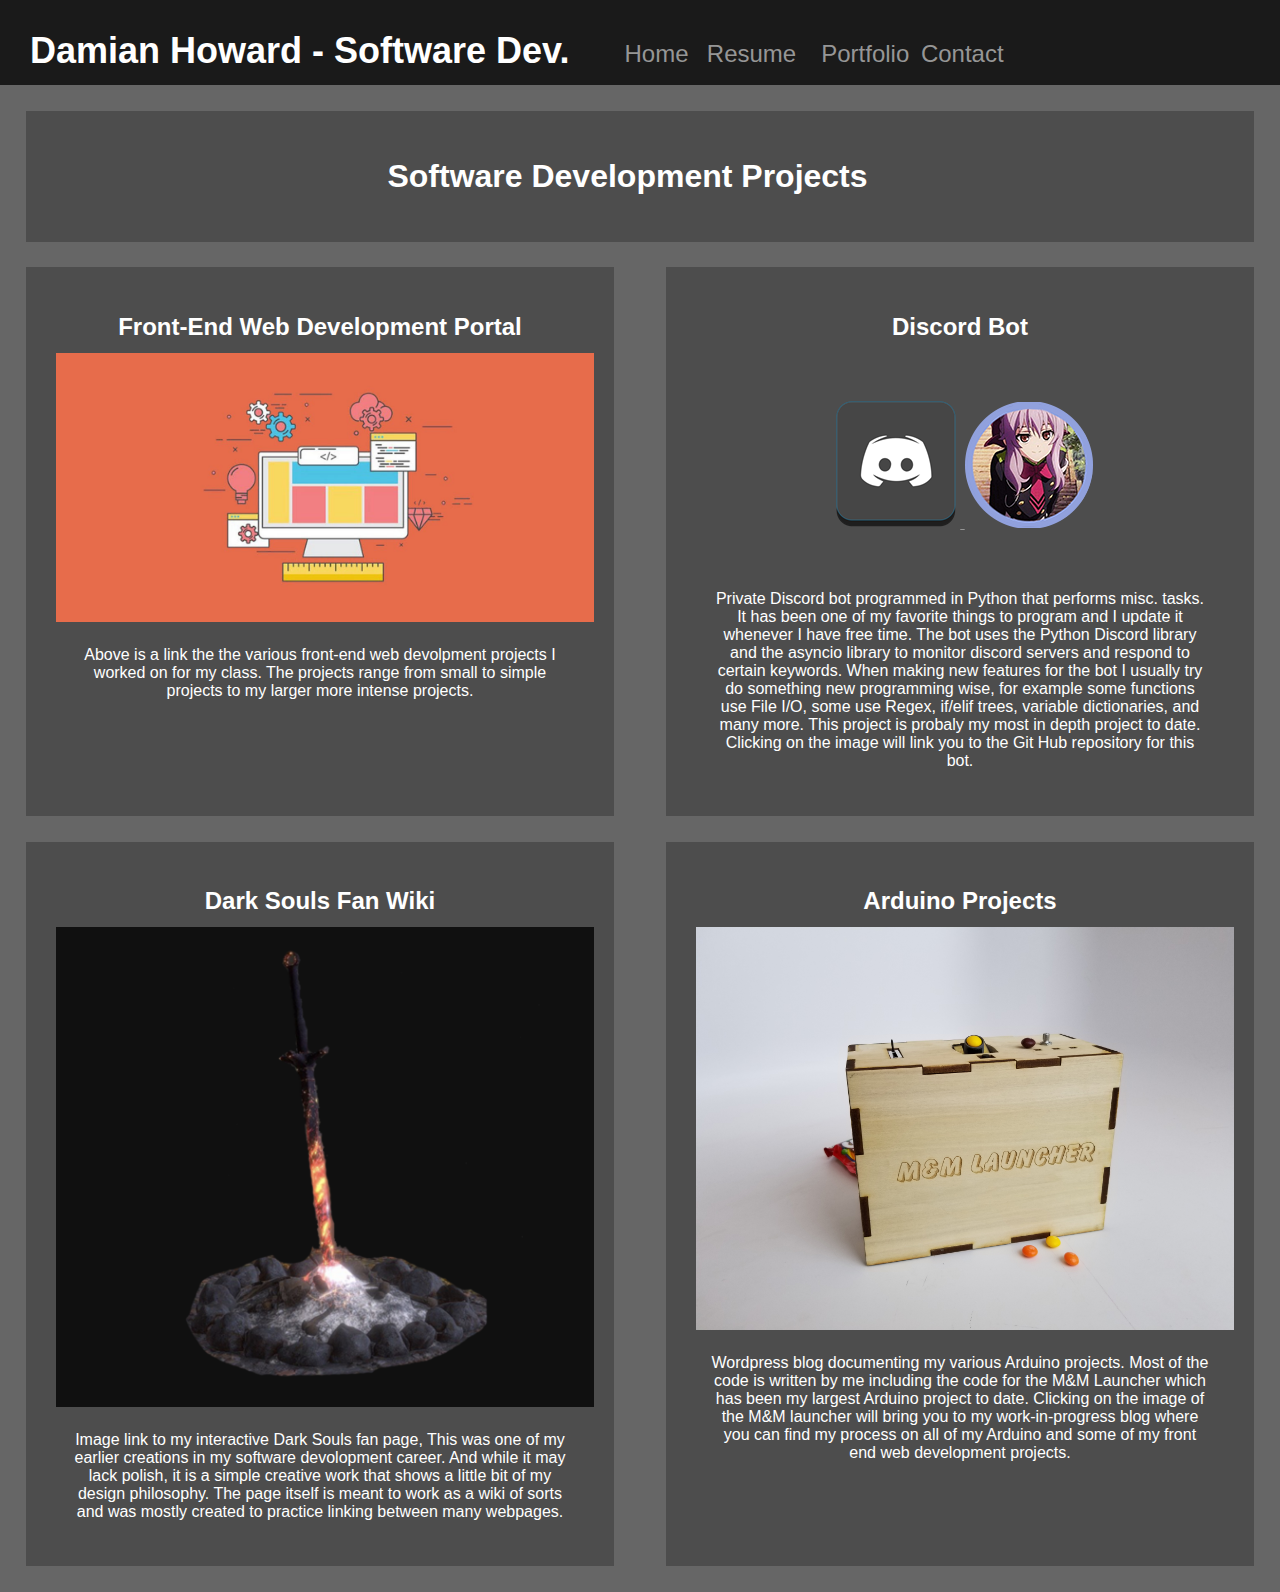
<file: Project2/SD.html>
<!doctype html>

<html lang="en">

<title>
    Damian Howard - Software Dev.
</title>

<meta charset="utf-8">

<link href="css/p2.css" rel="stylesheet" type="text/css">

</head>

<body>

    <div id=container>
        <header>
        <nav>
            <h2> Damian Howard - Software Dev. </h2>
            <div class = "pre">
                <a href="../index.html">   Home  </a> 
                <a href="resume.html">Resume  </a>
                <a href="portfolio.html"> Portfolio </a>
                <a href="contact.html">Contact  </a> 
            </div>
        </nav>
        </header>
        <div id=article>

            <section class="fullwidth">
                <h1> Software Development Projects </h1>
            </section>

            <section class="halfwidth">
                <h3> Front-End Web Development Portal </h3>
                <a href="http://creative.colorado.edu/~daho2353/fwd/index.html"><img src="img/fwd.jpeg" alt="Front End Web Development Portal"></a>
                <p class="smallheader"> Above is a link the the various front-end web devolpment projects I worked on for my class. The projects range from small to simple projects to my larger more intense projects.</p>
                </section>
            </section>

            <section class="halfwidth">
                <h3> Discord Bot </h3>
                <section class="fullwidth" style="margin-top: 3em ; margin-bottom: 3em">
                    <a href = "https://github.com/daho2353/Discord-Bot">
                        <img src="img/discord.png" alt="discord icon">
                        <img src="img/boticon.png" alt="bot icon">
                    </a>
                </section>
                <p class="smallheader"> Private Discord bot programmed in Python that performs misc. tasks. It has been one of my favorite things to program and I update it whenever I have free time. The bot uses the Python Discord library and the asyncio library to monitor discord servers and respond to certain keywords. When making new features for the bot I usually try do something new programming wise, for example some functions use File I/O, some use Regex, if/elif trees, variable dictionaries, and many more. This project is probaly my most in depth project to date. Clicking on the image will link you to the Git Hub repository for this bot.</p>
            </section>

            <section class="halfwidth">
                <h3> Dark Souls Fan Wiki </h3>
                <a href="http://creative.colorado.edu/~daho2353/web/Project1/UBonfire.html"><img src="img/darksoul.png" alt="Home Screen to Project"></a>
                <p class="smallheader"> Image link to my interactive Dark Souls fan page, This was one of my earlier creations in my software devolopment career. And while it may lack polish, it is a simple creative work that shows a little bit of my design philosophy. The page itself is meant to work as a wiki of sorts and was mostly created to practice linking between many webpages.</p>
            </section>

            <section class="halfwidth">
                <h3> Arduino Projects </h3>
                <a href="https://daho2353.wordpress.com"><img src="img/MMLaunch.jpg" alt="arduino icon"></a>
                <p class="smallheader"> Wordpress blog documenting my various Arduino projects. Most of the code is written by me including the code for the M&M Launcher which has been my largest Arduino project to date. Clicking on the image of the M&M launcher will bring you to my work-in-progress blog where you can find my process on all of my Arduino and some of my front end web development projects.</p>
            </section>
        </div>


        <footer>

        </footer>

    </div>
</body>


</html>
</file>
<file: Project2/css/p2.css>
body{
	color:rgb(50,50,50);
	margin:0px; 
	font-family: 'Segoe UI', Tahoma, Verdana, sans-serif;
}

#container{ 
	background-color:rgb(102,102,102);
	width:100%;  
	min-height: 100%;
	margin:0px auto; 
	padding:0px;
	box-sizing:border-box;

	display:flex;
	flex-wrap:wrap; 
	flex-direction:row; 
	align-content:flex-start; 
	align-items:stretch; 
	text-align: center;
}


h1{
	color: rgb(255,255,255);
	text-align: center;
	margin-right: 25px;
}

.big
{
	font-size: 2.5em;
	letter-spacing: 3px;
	font-family: 'Times New Roman', Times, serif
}

h2{
	color: rgb(255,255,255);
	display: flex;
	margin: 20px;
	margin-right: 0px;
}

h3{
	color: rgb(255,255,255);
	display: flex;
	margin: 20px;
	margin-bottom: 12px;
	justify-content: center;
	font-size: 1.5em;
}

h4{
	color: rgb(255,255,255);
	display: flex;
	margin: 20px;
	margin-bottom: 12px;
	font-size: 1.2em;
}

h5{
	color: rgb(255,255,255);
	display: flex;
	margin: 40px;
	margin-top: 0px;
	font-size: 1.1em;
	margin-bottom: 0px;
}

.smallheader
{
	font-size: 1em;
}


p{
	color: rgb(255,255,255);
	display: flex;
	margin: 20px;
	font-size: 1.5em;
	
}


li{	
	color: rgb(255,255,255);
	display: flex;
	margin: 40px;
	margin-top: 3px;
	margin-bottom:0px;
	max-width: 1440px;
	text-align: left;
	font-size: 1.25em;	
}

.pre /* pre <div> mimic adapted from https://webmasters.stackexchange.com/questions/16596/how-to-mimic-pre-with-div */
{
	white-space: pre;
	display: flex;
	margin: 30px;
}

.dropdown /* drop down code adapted from https://www.w3schools.com/howto/howto_css_dropdown.asp */
{
	display: flex;
	flex-direction: column;
}

.dropbutton
{
	padding-right: 10px;
	border:none;
	display:flex;
}

.dropdowncontent
{
	display: none;
	position: absolute;
	background-color: rgb(26,26,26);
	min-width: 200px;
	z-index:1;
	color:rgb(255,255,255);
	margin-top: 29px;
}

.dropdown:hover .dropdowncontent
{
	display: flex;
	flex-direction: column;
}


figcaption{
	color: rgb(255,255,255);
	font-family: 'Segoe UI', Tahoma, Verdana, sans-serif;
}

header{
	width:100%;
	background-color:rgb(26,26,26);
	padding:0px;
	max-height:85px;
	box-sizing:border-box;
	text-align: center; 
}

nav{
	display:flex;
	width:95%;
	background-color:rgb(26,26,26);
	margin:10px ;
	padding:0px;
	box-sizing:border-box;
	text-align:center; 
	font-size: 1.5em;
	 
}


nav ul{
	list-style-type: none;
	margin:0px;
	padding:0px;
}

nav ul li{
	display:inline-block;
	margin:0px 50px;
	background-color:rgb(150,150,150);
	padding:10px;
}

nav a{
	text-decoration: none;
}

nav a:hover{
	color: rgb(75,75,75);
}

.bigfont{
	font-weight: bold;
}

a:link{
	color: rgb(150,150,150);
	margin-left: 5px;
}


a.nomargin
{
	margin: 0px;
}

a:visited{
	color: rgb(150,150,150);
	margin-left: 5px;
}

a:active{
	color: rgb(255,255,255);
}

a.activewindow
{
	color: rgb(75,75,75);
}
a.whitetext
{
	color: rgb(255,255,255);
}

a:hover{
	color: rgb(150,150,150);
}


p.smalltext
{
	color: rgb(255,255,255);
	text-align: left;
	font-size: 1em;
}

img.whitebackground
{
	background-color: rgb(255,255,255);
}
#article{
	width:100%;
	background-color:rgb(102,102,102);
	margin:0px;
	padding:0px;
	box-sizing:border-box;
	min-height: 1000px;

	display:flex;
	flex-wrap:wrap; 
	flex-direction:row; 
	align-content:flex-start; 
	align-items:stretch; 
	/*justify-content: center;*/
}

.fullwidth{
	background-color:rgb(77,77,77);
	margin:2%;
	width:96%;
	padding:2%;
	box-sizing:border-box;
	justify-content: center;
	
}

.buttonbox{
	flex-direction: column;
	max-width: 700px;
	flex-flow: wrap;
	justify-content: center;
	margin: auto;
	padding: 0px;
	
}

.halfwidth{
	background-color:rgb(77,77,77);
	margin:2%;
	width:46%;
	padding:2%;
	box-sizing:border-box;
	display: block;
	margin-left: auto;
	margin-right: auto;
	margin-top: 0px;
	flex-direction: row;
}

.centertext
{
	text-align: center;
}
.thirdwidth{
	background-color:rgb(77,77,77);
	margin:2%;
	width:29.33333333%;
	padding:2%;
    box-sizing:border-box;
}

.quarterwidth{
	background-color:rgb(77,77,77);
	margin:2%;
	width:21%;
	padding:2%;
	box-sizing:border-box;
	flex-direction: row;
}

.fifthwidth{
    background-color:rgb(77,77,77);
    margin:2%;
    width: 16%;
    padding: 2%;
    box-sizing:border-box;
}

.sixthwidth{
    background-color:rgb(77,77,77);
    margin: 2%;
    width: 12.666%;
    padding: 2%;
    box-sizing: border-box;
}

.eighthwidth{
    background-color:rgb(77,77,77);
    margin: 2%;
    width: 8.5%;
    padding: 2%;
    box-sizing: border-box;
}

.indent{
	text-indent: 20px;
}
img{
	max-width:100%;
	padding: 0px;
}

.whitetext{
	color:white;
	text-decoration: none;
	margin: 0px;
	padding: 0px;
}

.disclaimer{
	color: white;
	text-decoration: underline;
}

@media only screen and (max-width:1000px)
{
	h1{
		font-size: 2em;
	}
	
	h3{
		font-size: 2em;
	}

	a.whitetext{
		font-size: 1.5em;
	}

	#container{
		height: 100%
	}

	img{
		max-width: 400px;
		max-height: 400px;
	}

	h2{
		padding-top: 30px;
		color: rgb(255,255,255);
		margin: 0px;
		margin-left: 10px;
		margin-right: 10px;
		font-size: 1.5em;
		overflow: hidden;
		white-space: nowrap;
	}

	p.smallheader{
		font-size: 1.25em;
	}

	nav{
		margin-left: 20px;
		width:95%;
		background-color:rgb(26,26,26);
		margin:10px;
		padding:0px;
		box-sizing:border-box;
		text-align:center; 
		font-size: 1em;
		margin-bottom: 20px;
		padding-bottom:20px;
	}

	section.halfwidth{
		background-color:rgb(77,77,77);
		margin:2%;
		width:96%;
		padding:2%;
		box-sizing:border-box;
		display: block;
		margin-left: auto;
		margin-right: auto;
		margin-top: 0px;
		flex-direction: row;
	}

	.quarterwidth{
		background-color:rgb(77,77,77);
		margin:2%;
		width:96%;
		padding:2%;
		box-sizing:border-box;
		display: block;
		margin-left: auto;
		margin-right: auto;
		margin-top:0px;
		flex-direction: row;
	}
	
	.pre{
		font-size:1.5em;
	}
	
	#article{
		min-height:1500px;
	}
}
</file>
